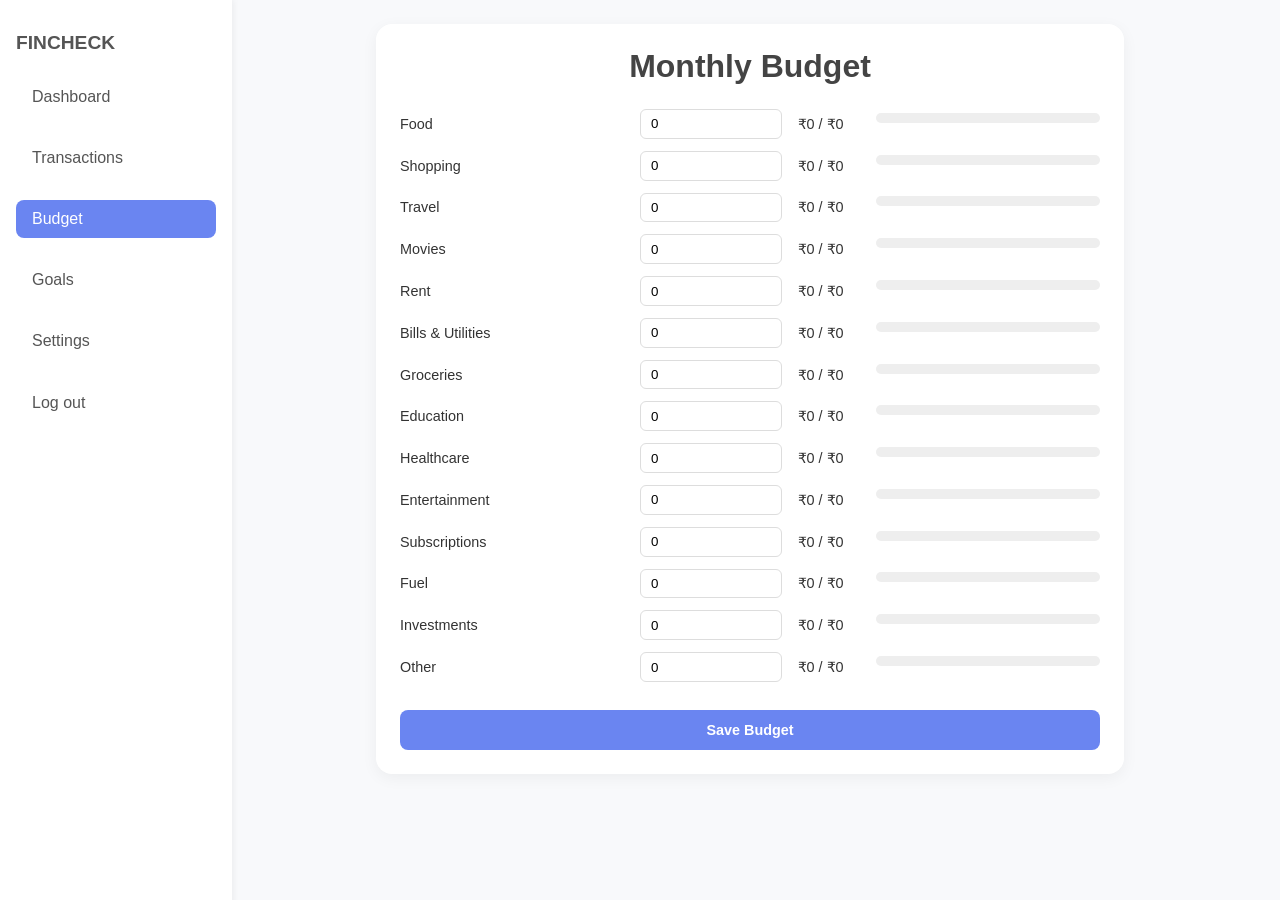
<file: Expense-Tracker-main/budget.html>
<!DOCTYPE html>
<html lang="en">
<head>
  <meta charset="UTF-8">
  <title>Budget</title>
  <style>
    body {
      margin:0; font-family: 'Inter', sans-serif; background:#f8f9fb; color:#333;
    }
    .sidebar {
      width: 200px; background:#fff; height:100vh; position:fixed; top:0; left:0;
      box-shadow:2px 0 6px rgba(0,0,0,0.05); padding:2rem 1rem;
      display:flex; flex-direction:column; gap:1.5rem;
    }
    .sidebar h2 { font-size:1.2rem; color:#555; margin:0; }
    .sidebar a { text-decoration:none; color:#555; font-weight:500; padding:.6rem 1rem;
      border-radius:8px; transition:all .2s;
    }
    .sidebar a.active, .sidebar a:hover { background:#6a85f1; color:#fff; }
    .main { margin-left:220px; padding:1.5rem; }
    .card {
      background:#fff; padding:1.5rem; border-radius:16px;
      box-shadow:0 4px 16px rgba(0,0,0,.05);
      width:100%; max-width:700px; margin:0 auto;
    }
    h1 {
      margin-top:0; margin-bottom:1.5rem; font-weight:700;
      color:#444; text-align:center;
    }
    .btn {
      width:100%; padding:.75rem; background:#6a85f1; color:#fff;
      border:none; border-radius:8px; cursor:pointer;
      font-weight:600; font-size:.9rem; margin-top:1rem;
      transition:background .2s;
    }
    .btn:hover { background:#5973d9; }
    #budgetList div {
      display:flex; justify-content:space-between; align-items:center;
      margin-bottom:.75rem; font-size:.9rem; gap:1rem;
    }
    #budgetList input {
      width:120px; padding:.4rem .6rem; border:1px solid #ddd; border-radius:6px;
    }
    .progress {
      flex:1; height:10px; background:#eee; border-radius:6px;
      overflow:hidden; margin-left:1rem;
    }
    .progress span {
      display:block; height:100%; background:#6a85f1;
    }
    .fadeIn { animation:fadeIn .8s ease forwards; opacity:0; }
    @keyframes fadeIn { to{opacity:1; transform:none;} from{opacity:0; transform:translateY(10px);} }
  </style>
</head>
<body>
  <div class="sidebar">
    <h2>FINCHECK</h2>
    <a href="index.html">Dashboard</a>
    <a href="transactions.html">Transactions</a>
    <a href="budget.html" class="active">Budget</a>
    <a href="goals.html">Goals</a>
    <a href="settings.html">Settings</a>
    <a href="login.html" onclick="localStorage.removeItem('loggedInUser')">Log out</a>
  </div>

  <div class="main fadeIn">
    <div class="card">
      <h1>Monthly Budget</h1>
      <div id="budgetList"></div>
      <button id="saveBudgetBtn" class="btn">Save Budget</button>
    </div>
  </div>

  <script>
    const categories = [
      "Food","Shopping","Travel","Movies","Rent","Bills & Utilities",
      "Groceries","Education","Healthcare","Entertainment",
      "Subscriptions","Fuel","Investments","Other"
    ];

    const budgetList = document.getElementById("budgetList");
    const saveBtn = document.getElementById("saveBudgetBtn");

    // Load budgets + transactions
    let budgets = JSON.parse(localStorage.getItem("budgets") || "{}");
    const txns = JSON.parse(localStorage.getItem("txns") || "[]");

    function renderBudgets() {
      budgetList.innerHTML = "";
      categories.forEach(cat => {
        const budget = budgets[cat] || 0;

        // calculate expenses in this category
        const spent = txns
          .filter(t => t.type === "expense" && t.category === cat)
          .reduce((a,b) => a + b.amount, 0);

        const percent = budget > 0 ? Math.min((spent / budget) * 100, 100) : 0;

        const div = document.createElement("div");
        div.innerHTML = `
          <span style="flex:1">${cat}</span>
          <input type="number" value="${budget}" id="budget-${cat}">
          <span>₹${spent.toLocaleString("en-IN")} / ₹${budget.toLocaleString("en-IN")}</span>
          <div class="progress"><span style="width:${percent}%; background:${percent>80?"#ff6b6b":"#6a85f1"}"></span></div>
        `;
        budgetList.appendChild(div);
      });
    }

    saveBtn.addEventListener("click", () => {
      categories.forEach(cat => {
        const val = parseFloat(document.getElementById(`budget-${cat}`).value) || 0;
        budgets[cat] = val;
      });
      localStorage.setItem("budgets", JSON.stringify(budgets));
      alert("Budgets saved successfully ✅");
      renderBudgets();
    });

    renderBudgets();
  </script>
</body>
</html>
</file>
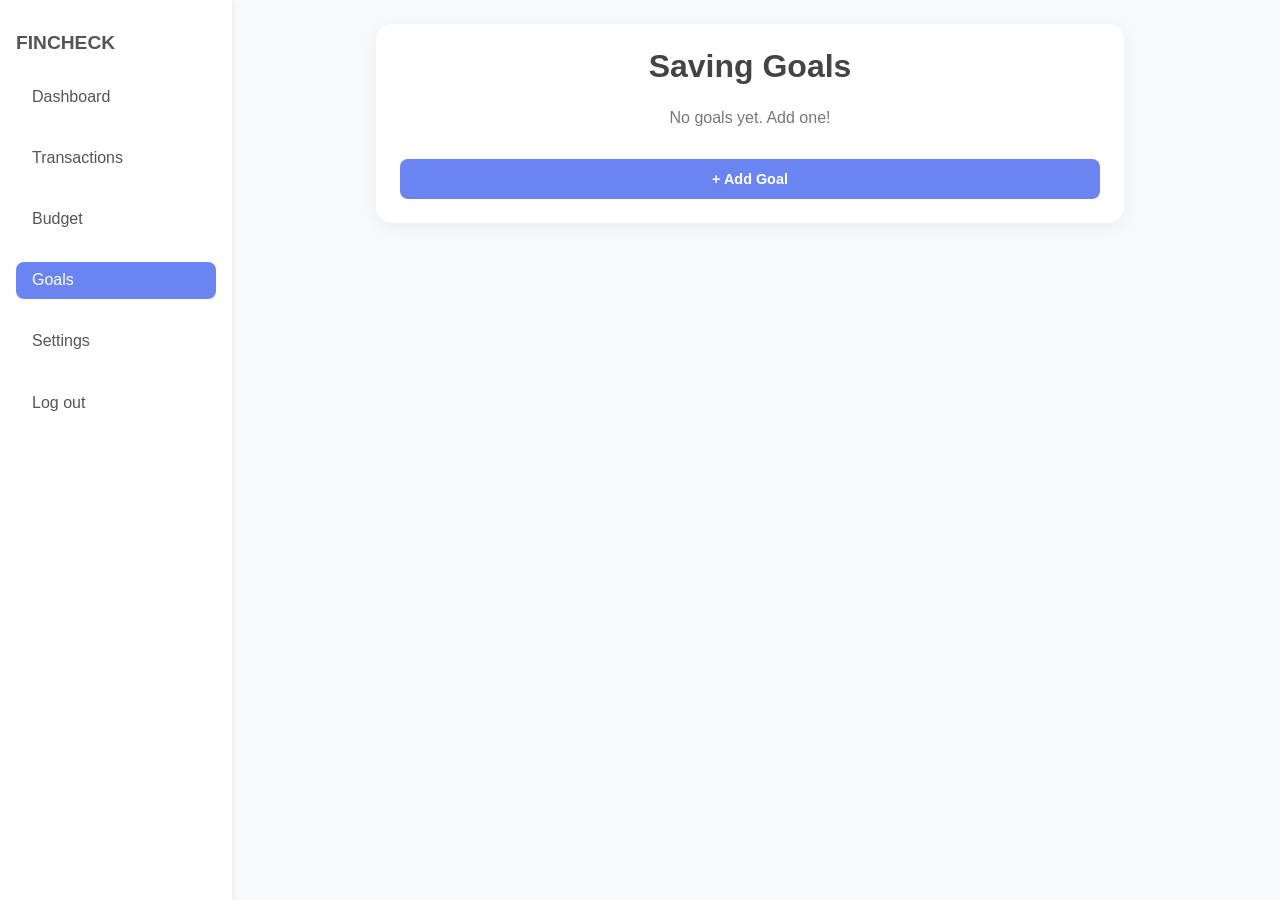
<file: Expense-Tracker-main/goals.html>
<!DOCTYPE html>
<html lang="en">
<head>
  <meta charset="UTF-8">
  <title>Goals</title>
  <style>
    body {
      margin:0; font-family:'Inter', sans-serif; background:#f8f9fb; color:#333;
    }
    .sidebar {
      width:200px; background:#fff; height:100vh; position:fixed; top:0; left:0; 
      box-shadow:2px 0 6px rgba(0,0,0,0.05); padding:2rem 1rem; 
      display:flex; flex-direction:column; gap:1.5rem;
    }
    .sidebar h2 { font-size:1.2rem; color:#555; margin:0; }
    .sidebar a {
      text-decoration:none; color:#555; font-weight:500; 
      padding:.6rem 1rem; border-radius:8px; transition:all .2s;
    }
    .sidebar a.active, .sidebar a:hover { background:#6a85f1; color:#fff; }
    .main { margin-left:220px; padding:1.5rem; }
    .card {
      background:#fff; padding:1.5rem; border-radius:16px; 
      box-shadow:0 4px 16px rgba(0,0,0,.05);
      width:100%; max-width:700px; margin:0 auto;
    }
    h1 {
      margin-top:0; margin-bottom:1.5rem; font-weight:700; 
      color:#444; text-align:center;
    }
    .btn {
      width:100%; padding:.75rem; background:#6a85f1; color:#fff;
      border:none; border-radius:8px; cursor:pointer; font-weight:600;
      font-size:.9rem; margin-top:1rem; transition:background .2s;
    }
    .btn:hover { background:#5973d9; }
    #goalsWrap > div {
      background:#f9f9f9; border:1px solid #ddd; border-radius:10px;
      padding:1rem; margin-bottom:1rem;
    }
    #goalsWrap h3 { margin:0 0 .5rem 0; font-size:1rem; color:#333; }
    .progress {
      height:10px; border-radius:6px; background:#eee; overflow:hidden;
      margin-top:.5rem;
    }
    .progress span {
      display:block; height:100%; background:#6a85f1;
    }
    .actions { margin-top:.5rem; }
    .actions button {
      margin-right:.5rem; padding:.3rem .6rem; font-size:.8rem;
      border:none; border-radius:6px; cursor:pointer;
    }
    .actions .edit { background:#4dabf7; color:#fff; }
    .actions .delete { background:#ff6b6b; color:#fff; }
    .modal {
      position:fixed; top:0; left:0; width:100%; height:100%;
      background:rgba(0,0,0,0.4); display:flex; align-items:center; justify-content:center;
      visibility:hidden; opacity:0; transition:opacity .3s;
    }
    .modal.show { visibility:visible; opacity:1; }
    .modal-content {
      background:#fff; padding:2rem; border-radius:12px; width:100%; max-width:400px;
      box-shadow:0 4px 16px rgba(0,0,0,.2);
    }
    .modal-content h2 { margin-top:0; text-align:center; }
    .modal-content label { display:block; margin-top:1rem; font-size:.9rem; color:#444; }
    .modal-content input {
      width:100%; padding:.6rem; margin-top:.3rem; border:1px solid #ddd; border-radius:6px;
    }
    .modal-actions { margin-top:1.5rem; display:flex; gap:1rem; }
    .modal-actions button { flex:1; }
  </style>
</head>
<body>
  <div class="sidebar">
    <h2>FINCHECK</h2>
    <a href="index.html">Dashboard</a>
    <a href="transactions.html">Transactions</a>
    <a href="budget.html">Budget</a>
    <a href="goals.html" class="active">Goals</a>
    <a href="settings.html">Settings</a>
    <a href="login.html" onclick="localStorage.removeItem('loggedInUser')">Log out</a>
  </div>

  <div class="main fadeIn">
    <div class="card">
      <h1>Saving Goals</h1>
      <div id="goalsWrap"></div>
      <button id="addGoalBtn" class="btn">+ Add Goal</button>
    </div>
  </div>

  <!-- Modal for Goal -->
  <div class="modal" id="goalModal">
    <div class="modal-content">
      <h2 id="modalTitle">Add Goal</h2>
      <label>Goal Name <input type="text" id="goalName"></label>
      <label>Target Amount (₹) <input type="number" id="goalTarget"></label>
      <label>Saved So Far (₹) <input type="number" id="goalSaved"></label>
      <div class="modal-actions">
        <button class="btn" id="saveGoalBtn">Save</button>
        <button class="btn" id="cancelGoalBtn" style="background:#ccc; color:#333;">Cancel</button>
      </div>
    </div>
  </div>

  <script>
    const goalsWrap = document.getElementById("goalsWrap");
    const addBtn = document.getElementById("addGoalBtn");
    const modal = document.getElementById("goalModal");
    const saveBtn = document.getElementById("saveGoalBtn");
    const cancelBtn = document.getElementById("cancelGoalBtn");
    const modalTitle = document.getElementById("modalTitle");

    let goals = JSON.parse(localStorage.getItem("goals") || "[]");
    const txns = JSON.parse(localStorage.getItem("txns") || "[]");
    let editIndex = null;

    function renderGoals() {
      goalsWrap.innerHTML = "";
      if (goals.length === 0) {
        goalsWrap.innerHTML = `<p style="text-align:center; color:#777;">No goals yet. Add one!</p>`;
        return;
      }

      goals.forEach((g, i) => {
        // Calculate actual saved amount from transactions (if linked to goal name)
        const txnSaved = txns
          .filter(t => t.type === "income" && t.note && t.note.toLowerCase().includes(g.name.toLowerCase()))
          .reduce((a,b) => a + b.amount, 0);

        const totalSaved = g.saved + txnSaved;
        const percent = Math.min((totalSaved / g.target) * 100, 100);

        const div = document.createElement("div");
        div.innerHTML = `
          <h3>${g.name} – ₹${totalSaved.toLocaleString("en-IN")} / ₹${g.target.toLocaleString("en-IN")}</h3>
          <div class="progress"><span style="width:${percent}%; background:${percent>=100?"#20c997":"#6a85f1"}"></span></div>
          <div class="actions">
            <button class="edit" onclick="editGoal(${i})">Edit</button>
            <button class="delete" onclick="deleteGoal(${i})">Delete</button>
          </div>
        `;
        goalsWrap.appendChild(div);
      });
    }

    function openModal(edit=false, index=null) {
      modal.classList.add("show");
      if (edit) {
        modalTitle.textContent = "Edit Goal";
        const g = goals[index];
        document.getElementById("goalName").value = g.name;
        document.getElementById("goalTarget").value = g.target;
        document.getElementById("goalSaved").value = g.saved;
        editIndex = index;
      } else {
        modalTitle.textContent = "Add Goal";
        document.getElementById("goalName").value = "";
        document.getElementById("goalTarget").value = "";
        document.getElementById("goalSaved").value = "";
        editIndex = null;
      }
    }

    function closeModal() {
      modal.classList.remove("show");
    }

    saveBtn.addEventListener("click", () => {
      const name = document.getElementById("goalName").value.trim();
      const target = parseFloat(document.getElementById("goalTarget").value) || 0;
      const saved = parseFloat(document.getElementById("goalSaved").value) || 0;

      if (!name || target <= 0) {
        alert("Please enter valid goal details!");
        return;
      }

      const goal = { name, target, saved };

      if (editIndex !== null) {
        goals[editIndex] = goal;
      } else {
        goals.push(goal);
      }

      localStorage.setItem("goals", JSON.stringify(goals));
      renderGoals();
      closeModal();
    });

    cancelBtn.addEventListener("click", closeModal);
    addBtn.addEventListener("click", () => openModal());

    window.editGoal = (i) => openModal(true, i);
    window.deleteGoal = (i) => {
      if (confirm("Delete this goal?")) {
        goals.splice(i, 1);
        localStorage.setItem("goals", JSON.stringify(goals));
        renderGoals();
      }
    };

    renderGoals();
  </script>
</body>
</html>
</file>
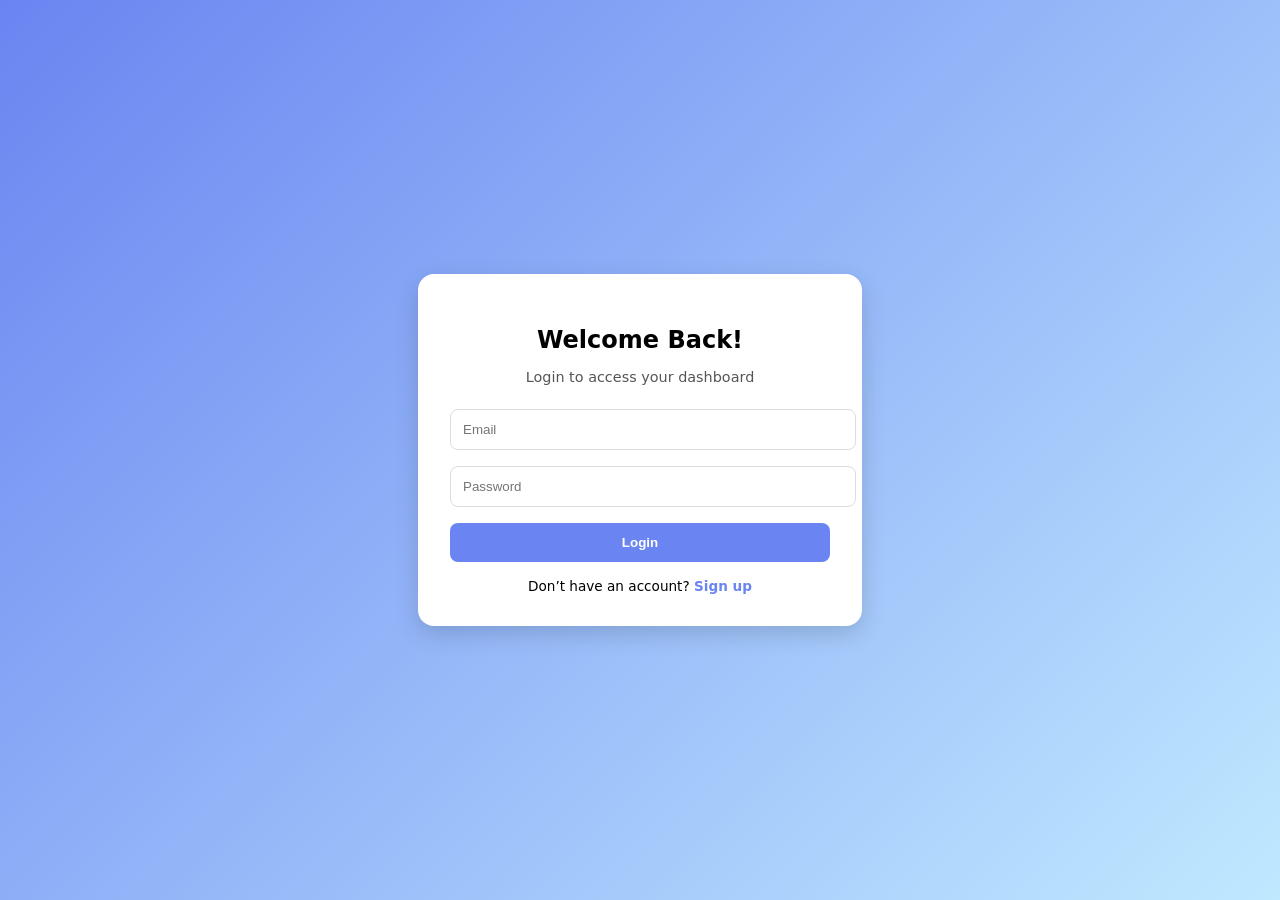
<file: Expense-Tracker-main/login.html>
<!DOCTYPE html>
<html lang="en">
<head>
  <meta charset="UTF-8">
  <title>Login</title>
  <style>
    body{margin:0;font-family:Inter,system-ui,sans-serif;height:100vh;display:flex;flex-direction:column;background:linear-gradient(135deg,#6a85f1,#bfe9ff);}
    nav{padding:1rem;display:flex;gap:1rem;font-weight:600;}
    nav a{color:#fff;text-decoration:none;}
    .container{flex:1;display:flex;align-items:center;justify-content:center;padding:1rem;}
    .card{background:#fff;padding:2rem;border-radius:16px;box-shadow:0 8px 24px rgba(0,0,0,.15);max-width:380px;width:100%;text-align:center;}
    h2{margin-bottom:.5rem;} p{margin-bottom:1.5rem;color:#555;font-size:.9rem;}
    .input{width:100%;padding:.75rem;margin-bottom:1rem;border:1px solid #ddd;border-radius:8px;}
    .btn{width:100%;padding:.75rem;background:#6a85f1;color:#fff;border:none;border-radius:8px;cursor:pointer;font-weight:600;}
    .btn:hover{background:#5973d9;}
    .signup{margin-top:1rem;font-size:.85rem;}
    .signup a{color:#6a85f1;text-decoration:none;font-weight:600;}
  </style>
</head>
<body>
  <div class="container">
    <div class="card">
      <h2>Welcome Back!</h2>
      <p>Login to access your dashboard</p>
      <form id="loginForm">
        <input id="email" class="input" type="email" placeholder="Email" required>
        <input id="password" class="input" type="password" placeholder="Password" required>
        <button type="submit" class="btn">Login</button>
        <div class="signup">Don’t have an account? <a href="signup.html">Sign up</a></div>
      </form>
    </div>
  </div>
  <script>
    document.querySelector("#loginForm").addEventListener("submit", e=>{
      e.preventDefault();
      const email=document.querySelector("#email").value.trim();
      const password=document.querySelector("#password").value;
      let users=JSON.parse(localStorage.getItem("users")||"[]");
      const user=users.find(u=>u.email===email && u.password===password);
      if(!user){alert("Invalid credentials");return;}
      localStorage.setItem("loggedInUser", JSON.stringify(user));
      location.href="index.html";
    });
  </script>
</body>
</html>
</file>
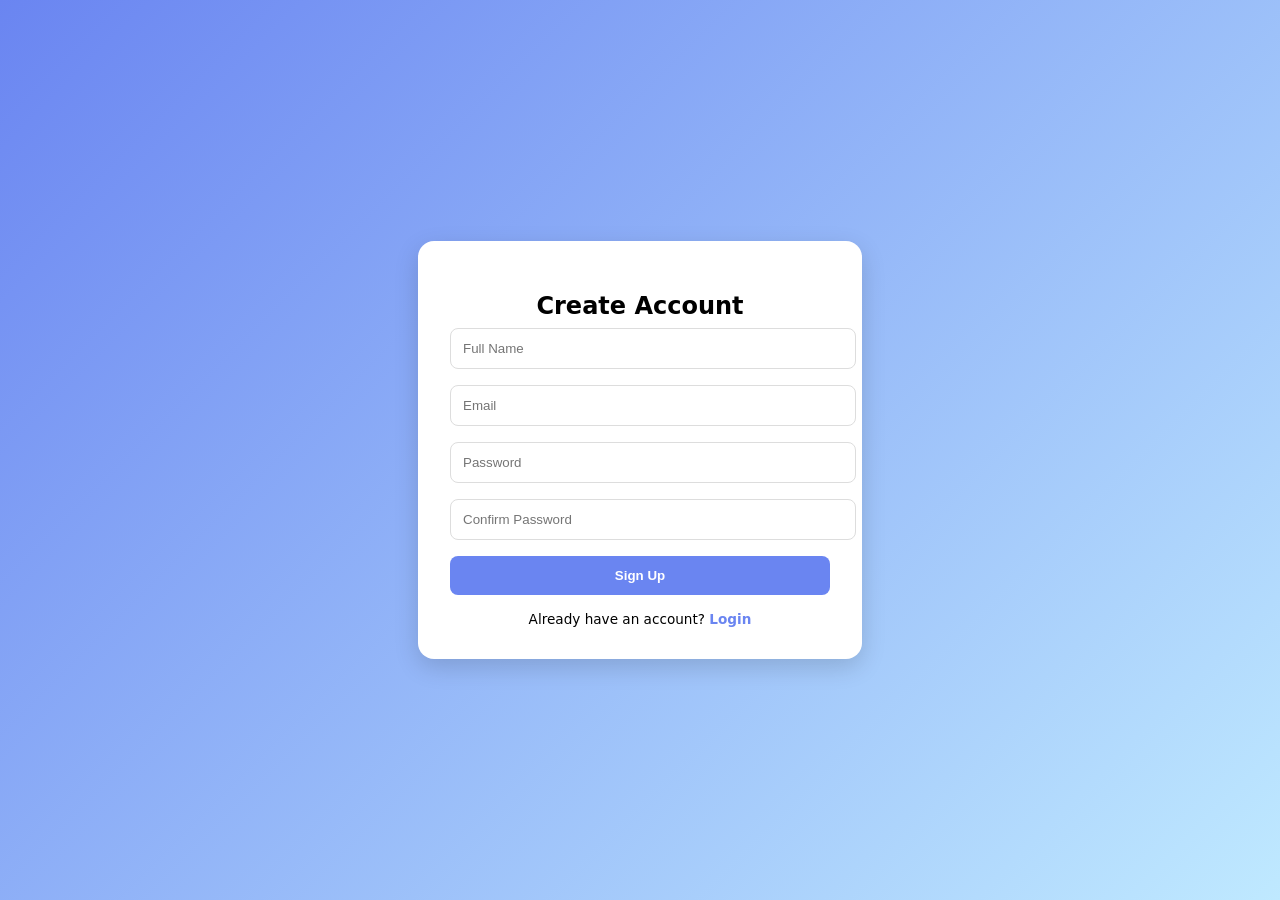
<file: Expense-Tracker-main/signup.html>
<!DOCTYPE html>
<html lang="en">
<head>
  <meta charset="UTF-8">
  <title>Sign Up</title>
  <style>
    body{margin:0;font-family:Inter,system-ui,sans-serif;height:100vh;display:flex;flex-direction:column;background:linear-gradient(135deg,#6a85f1,#bfe9ff);}
    nav{padding:1rem;display:flex;gap:1rem;font-weight:600;}
    nav a{color:#fff;text-decoration:none;}
    .container{flex:1;display:flex;align-items:center;justify-content:center;padding:1rem;}
    .card{background:#fff;padding:2rem;border-radius:16px;box-shadow:0 8px 24px rgba(0,0,0,.15);max-width:380px;width:100%;text-align:center;}
    h2{margin-bottom:.5rem;} p{margin-bottom:1.5rem;color:#555;font-size:.9rem;}
    .input{width:100%;padding:.75rem;margin-bottom:1rem;border:1px solid #ddd;border-radius:8px;}
    .btn{width:100%;padding:.75rem;background:#6a85f1;color:#fff;border:none;border-radius:8px;cursor:pointer;font-weight:600;}
    .btn:hover{background:#5973d9;}
    .login{margin-top:1rem;font-size:.85rem;}
    .login a{color:#6a85f1;text-decoration:none;font-weight:600;}
  </style>
</head>
<body>
  <div class="container">
    <div class="card">
      <h2>Create Account</h2>
      <form id="signupForm">
        <input id="name" class="input" type="text" placeholder="Full Name" required>
        <input id="email" class="input" type="email" placeholder="Email" required>
        <input id="password" class="input" type="password" placeholder="Password" required>
        <input id="confirm" class="input" type="password" placeholder="Confirm Password" required>
        <button type="submit" class="btn">Sign Up</button>
        <div class="login">Already have an account? <a href="login.html">Login</a></div>
      </form>
    </div>
  </div>
  <script>
    document.querySelector("#signupForm").addEventListener("submit", e=>{
      e.preventDefault();
      const name=document.querySelector("#name").value.trim();
      const email=document.querySelector("#email").value.trim();
      const password=document.querySelector("#password").value;
      const confirm=document.querySelector("#confirm").value;
      if(password!==confirm){alert("Passwords do not match!");return;}
      let users=JSON.parse(localStorage.getItem("users")||"[]");
      if(users.find(u=>u.email===email)){alert("User already exists!");location.href="login.html";return;}
      users.push({name,email,password});
      localStorage.setItem("users",JSON.stringify(users));
      alert("Account created successfully! Please login.");
      location.href="login.html";
    });
  </script>
</body>
</html>
</file>
